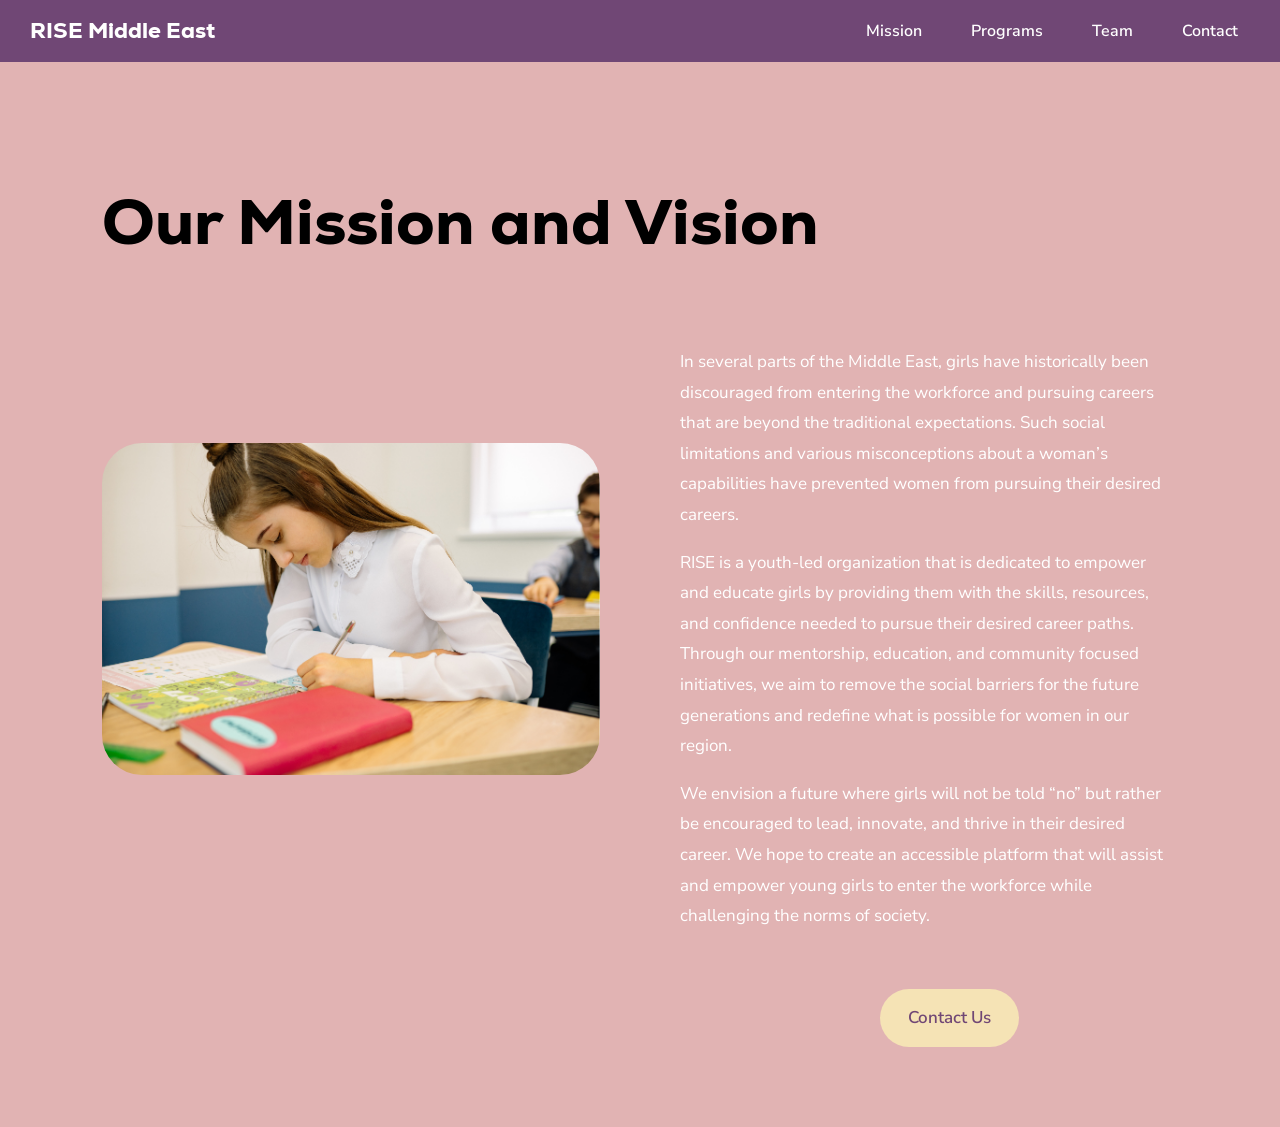
<file: mission.html>
<!DOCTYPE html>
<html lang="en">
<head>
<meta charset="UTF-8">
<meta name="viewport" content="width=device-width, initial-scale=1.0">
<title>Mission | RISE Middle East</title>

<link rel="stylesheet" href="style.css">
<link href="https://fonts.googleapis.com/css2?family=Nunito+Sans:wght@300;400;600&display=swap" rel="stylesheet">

</head>

<body>

<header class="navbar">
<div class="logo">
<a href="index.html">RISE Middle East</a>
</div>

<nav>
<a href="mission.html">Mission</a>
<a href="programs.html">Programs</a>
<a href="team.html">Team</a>
<a href="contact.html">Contact</a>
</nav>
</header>


<section class="pink-page">

<h1 class="page-title">Our Mission and Vision</h1>

<div class="content-grid">

<img class="page-image" src="images/girl-school.png">

<div class="page-text">

<p>
In several parts of the Middle East, girls have historically been discouraged from entering the workforce and pursuing careers that are beyond the traditional expectations. Such social limitations and various misconceptions about a woman’s capabilities have prevented women from pursuing their desired careers.</p>

<p>
RISE is a youth-led organization that is dedicated to empower and educate girls by providing them with the skills, resources, and confidence needed to pursue their desired career paths. Through our mentorship, education, and community focused initiatives, we aim to remove the social barriers for the future generations and redefine what is possible for women in our region.
</p>

<p>
We envision a future where girls will not be told “no” but rather be encouraged to lead, innovate, and thrive in their desired career. We hope to create an accessible platform that will assist and empower young girls to enter the workforce while challenging the norms of society.
</p>

<a href="contact.html" class="cta-button">Contact Us</a>

</div>

</div>

</section>

</body>
</html>
</file>
<file: style.css>
/* FONTS */
@font-face {
    font-family: "Nexa";
    src: url("fonts/Nexa-Heavy.ttf") format("truetype");
    font-weight: bold;
}

/* COLORS */
:root {
    --primary: #704775;
    --white: #FFFFFF;
    --black: #000000;
    --accent1: #FFC6C6;
    --accent2: #F5E3B5;
    --accent3: #debae1;
}

/* GLOBAL */
body{
    margin:0;
    font-family:'Nunito Sans', sans-serif;
    background: var(--white);
    scroll-behavior: smooth;
}

/* NAVBAR */
.navbar{
    position: fixed;
    top:0;
    width: 100%;
    display:flex;
    justify-content: space-between;
    align-items: center;
    padding: 12px 30px;  /* reduced padding */
    background: #704775;
    color: #FFFFFF;
    z-index:1000;
    box-sizing: border-box;
}

.navbar .logo a{
    font-family:"Nexa", sans-serif;
    font-weight: bold;
    font-size:22px;
    color: #FFFFFF;
    text-decoration:none;
}

nav{
    display:flex;
    gap:15px;   /* reduce space between tabs */
    flex-wrap: wrap;
}

nav a{
    color: #FFFFFF;
    text-decoration:none;
    font-weight:600;
    font-family:'Nunito Sans', sans-serif;
    padding: 6px 10px;  /* smaller padding so tabs fit */
    white-space: nowrap;
}

nav a:hover{
    opacity:0.85;
    transition: opacity 0.2s;
}

/* Responsive for smaller screens */
@media(max-width:900px){
    .navbar{
        flex-direction: column;
        align-items:flex-start;
        padding: 12px 20px;
    }
    nav{
        gap:12px;
        margin-top:8px;
    }
}
/* NAVIGATION TABS */
nav{
    display:flex;
    gap:25px; /* reduce spacing between tabs */
}

nav a{
    color: var(--white);
    text-decoration:none;
    font-weight:600;
    font-family:'Nunito Sans', sans-serif; /* correct font */
    padding: 8px 12px; /* smaller padding so tabs fit better */
    white-space: nowrap;
}

nav a:hover{
    opacity:0.85;
    transition: opacity 0.2s;
}

/* HERO VIDEO */
.hero{
    position: relative;
    height:100vh;
    overflow:hidden;
}

.hero-video{
    position:absolute;
    top:50%;
    left:50%;
    min-width:100%;
    min-height:100%;
    transform: translate(-50%,-50%);
    object-fit:cover;
}

.hero-text{
    position:absolute;
    top:50%;
    left:50%;
    transform: translate(-50%,-50%);
    text-align:center;
    color: var(--white);
}

.hero-text h1{
    font-size:80px;
    font-family:"Nexa", sans-serif;
}

.hero-text p{
    font-size:22px;
    color: var(--accent1);
    font-family:'Nunito Sans', sans-serif;
}

/* General Setup Adjustments */
body {
    font-family: 'Inter', sans-serif; /* Fallback for body text */
    color: var(--black);
    background-color: var(--accent1); /* Uses your specified pink color */
    margin: 0;
}

/* Programs/Mission Section Layout */
.programs-section {
    /* Large vertical margins create a massive gap between sections */
    margin-top: 1rem !important; 
    margin-bottom: 1rem !important;
    padding: 0 10%; 
    width: 100%;
    box-sizing: border-box;
    display: flex;
    justify-content: center;
    align-items: center;
    background-color: var(--accent1); /* Pure pink background, no boxes */
}

/* Centered Typography Container */
.mission-statement-container {
    text-align: center;
    max-width: 900px; 
    margin: 0 auto;
}

/* Big, Bold Nexa Headline */
.mission-headline {
    font-family: "Nexa", sans-serif !important;
    font-size: 4.2rem !important; /* Made larger to stand out without a box wrapper */
    font-weight: bold !important;
    line-height: 1.2 !important;
    color: var(--primary) !important; /* Deep Purple */
    margin: 0 0 2rem 0 !important;
    letter-spacing: -1px !important;
}

/* Decorative Divider Line */
.mission-line {
    width: 80px;
    height: 3px;
    background: linear-gradient(90deg, var(--primary), var(--accent3));
    margin: 0 auto 2rem auto;
    border-radius: 2px;

}
/* Crisp, clean Inter subtext */
.mission-subtext {
    font-family: 'Inter', sans-serif !important;
    font-size: 1.5rem !important;
    line-height: 1.8 !important;
    color: var(--black) !important;
    max-width: 750px;
    margin: 0 auto !important;
    font-weight: 500 !important;
    opacity: 0.85 !important;
}

/* Responsive Scaling for Phones */
@media (max-width: 768px) {
    .programs-section {
        margin-top: 6rem !important;
        margin-bottom: 6rem !important;
        padding: 0 5%;
    }
    .mission-headline {
        font-size: 2.6rem !important;
    }
    .mission-subtext {
        font-size: 1.2rem !important;
    }
}
/* Founder Section Styling */
.founder-section {
    background-color: #debae1; /* Soft contrast background */
    padding: 5rem 2rem;
}

.founder-container {
    max-width: 1000px;
    margin: 0 auto;
    display: flex;
    align-items: center;
    gap: 4rem;
}

.founder-image-container {
    flex: 1;
    display: flex;
    justify-content: center;
}

.founder-link {
    position: relative;
    display: block;
    border-radius: 16px;
    overflow: hidden;
    box-shadow: 0 10px 40px rgba(0, 0, 0, 0.12);
    
    width: 400px;  
    height: 500px; 
    background-color: #ffffff; 
    
    /* UPDATED IMAGE PATH TO MATCH YOUR FILE FOLDER */
    background-image: url('images/founder.png'); 
    background-repeat: no-repeat !important;
    background-position: center center !important; 
    background-size: contain !important; 
}

/* Interactive Hover Effect for LinkedIn */
.hover-overlay {
    position: absolute;
    top: 0;
    left: 0;
    width: 100%;
    height: 100%;
    background: rgba(190, 76, 190, 0.8); 
    color: white;
    display: flex;
    justify-content: center;
    align-items: center;
    font-weight: bold;
    opacity: 0;
    transition: opacity 0.3s ease;
}

.founder-link:hover .hover-overlay {
    opacity: 1;
}

/* Typography & Layout Styles */
.founder-text-container {
    flex: 2;
}

.founder-heading {
    font-size: 1.1rem;
    text-transform: uppercase;
    letter-spacing: 2px;
    color: #5a2b5c; /* Updated to complement your purple background */
    margin-bottom: 1.5rem;
}

.founder-quote {
    font-size: 1.25rem;
    line-height: 1.7;
    font-style: italic;
    color: #222;
    margin: 0 0 2rem 0; 
}

.founder-signature {
    border-top: 1px solid rgba(0, 0, 0, 0.15); 
    padding-top: 1rem;
    display: inline-block;
}

.founder-name {
    font-size: 1.5rem;
    font-weight: 700;
    margin: 0;
    color: #111;
}

.founder-title {
    font-size: 1rem;
    margin: 0.2rem 0 0 0;
    color: #555;
    text-transform: uppercase;
    letter-spacing: 1px;
}

/* Responsive Design for smaller screens/phones */
@media (max-width: 768px) {
    .founder-container {
        flex-direction: column;
        text-align: center;
        gap: 2.5rem;
    }
    
    .founder-link {
        width: 320px; /* Slightly smaller box for mobile screens */
        height: 400px;
    }
    
    .founder-signature {
        display: block;
    }
}
/* PROGRAMS SECTION */
.programs-section{
    padding:100px 15%;
    text-align:center;
    background: var(--accent1);
}

.programs-section h2{
    font-family:"Nexa", sans-serif;
    color: var(--primary);
    font-size:50px;
    margin-bottom:40px;
}

.programs-grid{
    display:grid;
    grid-template-columns:repeat(auto-fit, minmax(250px,1fr));
    gap:10px;
}

.program{
    background: var(--accent1);
    padding:25px;
    border-radius:10px;
    box-shadow:0 6px 15px rgba(0,0,0,0.1);
}

.program h3{
    font-family:"Nexa", sans-serif;
    color: var(--primary);
    margin-bottom:15px;
}

.program p{
    font-size:16px;
    line-height:1.6;
}

/* RESPONSIVE */
@media(max-width:900px){
    .navbar{
        flex-direction: column;
        align-items:flex-start;
        padding: 15px 20px;
    }
    nav{
        gap:15px;
        margin-top:10px;
    }
    .hero-text h1{
        font-size:40px;
    }
    .hero-text p{
        font-size:18px;
    }
}
/* PAGE BACKGROUND FOR ALL SUB PAGES */
.pink-page{
    background:#e1b3b3;
    min-height:100vh;
    padding-top:120px;
    padding-left:8%;
    padding-right:8%;
    padding-bottom:80px;
}

/* PAGE TITLE */
.page-title{
    font-family:"Nexa", sans-serif;
    font-size:64px;
    color:#000000;
    margin-bottom:60px;
}

/* TWO COLUMN LAYOUT */
.content-grid{
    display:grid;
    grid-template-columns: 1fr 1fr;
    gap:80px;
    align-items:center;
}

/* LEFT IMAGE */
.page-image{
    width:100%;
    border-radius:40px;
    object-fit:cover;
    transform: translateY(-80px);
 }

/* RIGHT TEXT */
.page-text{
    font-family:'Nunito Sans', sans-serif;
    font-size:17px;
    color:#ffffff;
    line-height:1.8;
}

/* BUTTON */
.cta-button{
    display:inline-block;
    margin-top:40px;
    margin-left:200px;
    background:#F5E3B5;
    padding:14px 28px;
    border-radius:30px;
    font-family:'Nunito Sans', sans-serif;
    font-weight:600;
    color:#704775;
    text-decoration:none;
}

.cta-button:hover{
    opacity:0.9;
}

/* RESPONSIVE */
@media(max-width:900px){

    .content-grid{
        grid-template-columns:1fr;
        gap:40px;
    }

    .page-title{
        font-size:42px;
    }

}
/* TEAM PAGE */

.team-page{
    background:#debae1;
    min-height:100vh;
    padding-top:120px;
    padding-left:8%;
    padding-right:8%;
    padding-bottom:80px;
}
    
    .team-title{
    font-family:"Nexa", sans-serif;
    font-size:64px;
    color:#000000;
    margin-bottom:60px;
    }
    
    .team-grid{
    display:grid;
    grid-template-columns:repeat(3,1fr);
    gap:60px;
    text-align:center;
    }
    
    .team-member img{
        width:100%;
        aspect-ratio:1/1;
        object-fit:cover;
        border-radius:30px;
    }
    
    .team-member h3{
    font-family:"Nexa", sans-serif;
    font-size:26px;
    color:#ffffff;
    margin-top:20px;
    margin-bottom:5px;
    }
    
    .team-member p{
        font-family:'Nunito Sans', sans-serif;
        color:#FFFFFF;
        opacity:0.8;
        }
    
    /* responsive */
    
    @media(max-width:900px){
    
    .team-grid{
    grid-template-columns:1fr;
    }
    
    .team-title{
    font-size:40px;
    }
    .team-member:hover{
        transform: translateY(-8px);
        box-shadow: 0 12px 30px rgba(0,0,0,0.2);
        transition: all 0.3s ease;
    }
    
    }
    /* PROGRAMS PAGE */

.programs-page{
    padding:120px 8%;
    background:#F5E3B5;
    min-height:100vh;
    }
    
    .programs-grid{
    display:grid;
    grid-template-columns:1fr 1fr;
    gap:60px;
    align-items:center;
    margin-top:60px;
    }
    
    .programs-image img{
    width:90%;
    border-radius:55px;
    transform: translateX(40px);
    }
    
    .programs-text h2{
    font-size:40px;
    margin-bottom:25px;
    }
    
    .programs-text p{
    font-size:23px;
    line-height:1.6;
    max-width:500px;
    }
/* MOBILE RESPONSIVE */

@media (max-width: 768px){

    /* NAVBAR */
    .navbar{
        flex-direction: column;
        align-items: flex-start;
        padding:15px 20px;
    }
    
    nav{
        margin-top:10px;
        gap:12px;
    }
    
    /* HERO TEXT */
    .hero-text h1{
        font-size:36px;
    }
    
    .hero-text p{
        font-size:16px;
    }
    
    /* MISSION PAGE */
    .content-grid{
        grid-template-columns:1fr;
        gap:30px;
    }
    
    /* TEAM PAGE */
    .team-grid{
        grid-template-columns:1fr;
        gap:40px;
    }
    
    /* PAGE TITLES */
    .page-title,
    .team-title{
        font-size:40px;
    }
    
    }
    /* PAGE TITLE FADE IN */

.page-title{
    animation: fadeTitle 1.2s ease forwards;
    opacity:0;
}

@keyframes fadeTitle{
    from{
        opacity:0;
        transform:translateY(20px);
    }
    to{
        opacity:1;
        transform:translateY(0);
    }
}
 /* Right column: Image container */
 .contact-image-side {
    flex: 1;
    display: flex;
  }

  /* Forces your source image to fill the space cleanly */
  .contact-image-side img {
    width: 100%;
    height: 100%;
    object-fit: cover; /* Crops the image elegantly to fit the box */
    display: block;
  }
  /* --- MOBILE RESPONSIVE NAVIGATION STYLES --- */

/* Base settings: Hide mobile menu components by default on laptop/desktop */
.hamburger, .drawer-menu, .overlay {
    display: none;
}

/* Mobile-Specific Styles (Triggered only on smaller screens) */
@media (max-width: 768px) {
    /* Hide standard horizontal links on mobile */
    .desktop-nav {
        display: none;
    }

    /* Display hamburger button */
    .hamburger {
        display: flex;
        flex-direction: column;
        justify-content: space-between;
        width: 25px;
        height: 18px;
        background: transparent;
        border: none;
        cursor: pointer;
        padding: 0;
    }

    .bar {
        height: 3px;
        width: 100%;
        background-color: #333; /* Change to white if your navbar text is white */
        border-radius: 2px;
    }

    /* Position drawer menu fixed off-screen to the right */
    .drawer-menu {
        display: flex;
        flex-direction: column;
        position: fixed;
        top: 0;
        right: -250px; /* Slides from right side */
        width: 250px;
        height: 100%;
        background-color: #ffffff;
        box-shadow: -2px 0 5px rgba(0,0,0,0.1);
        padding-top: 60px;
        transition: right 0.3s ease;
        z-index: 999;
    }

    .drawer-menu a {
        padding: 15px 25px;
        text-decoration: none;
        color: #333;
        font-family: 'Nunito Sans', sans-serif;
        font-size: 18px;
        border-bottom: 1px solid #f0f0f0;
    }

    /* Screen dimming background overlay */
    .overlay {
        position: fixed;
        top: 0;
        left: 0;
        width: 100%;
        height: 100%;
        background: rgba(0,0,0,0.4);
        z-index: 998;
    }

    /* Active open states applied by JavaScript */
    .drawer-menu.open {
        right: 0; /* Slides into viewport */
    }

    .overlay.open {
        display: block;
    }
}
/* Footer Styling */
.site-footer {
    background-color: var(--primary); /* Deep purple background */
    color: var(--white);
    padding: 4rem 10%;
    margin-top: 4rem; /* Adds breathing room between the content above and the footer */
}

.footer-container {
    max-width: 1200px;
    margin: 0 auto;
    display: flex;
    justify-content: space-between;
    align-items: center;
}

/* Left Side Branding */
.footer-brand {
    flex: 1;
}

.footer-logo {
    font-family: "Nexa", sans-serif;
    font-size: 1.8rem;
    font-weight: bold;
    margin: 0 0 0.5rem 0;
    color: var(--); /* Soft sand/cream color for the logo text */
    letter-spacing: 0.5px;
}

.footer-tagline {
    font-size: 1rem;
    margin: 0;
    color: var(--white);
    opacity: 0.85;
}

/* Right Side Navigation Links */
.footer-nav {
    display: flex;
    gap: 2.5rem; /* Space between each navigation item */
}

.footer-link {
    color: var(--white);
    text-decoration: none;
    font-size: 1.05rem;
    font-weight: 500;
    transition: color 0.3s ease, transform 0.2s ease;
}

/* Smooth color swap on hover */
.footer-link:hover {
    color: var(--accent1); /* Turns your signature pink color when hovered */
}

/* Responsive Layout for Mobile Devices */
@media (max-width: 768px) {
    .footer-container {
        flex-direction: column;
        text-align: center;
        gap: 2.5rem;
    }
    
    .footer-nav {
        flex-direction: column; /* Stacks links vertically on phones */
        gap: 1.2rem;
    }
}
</file>
